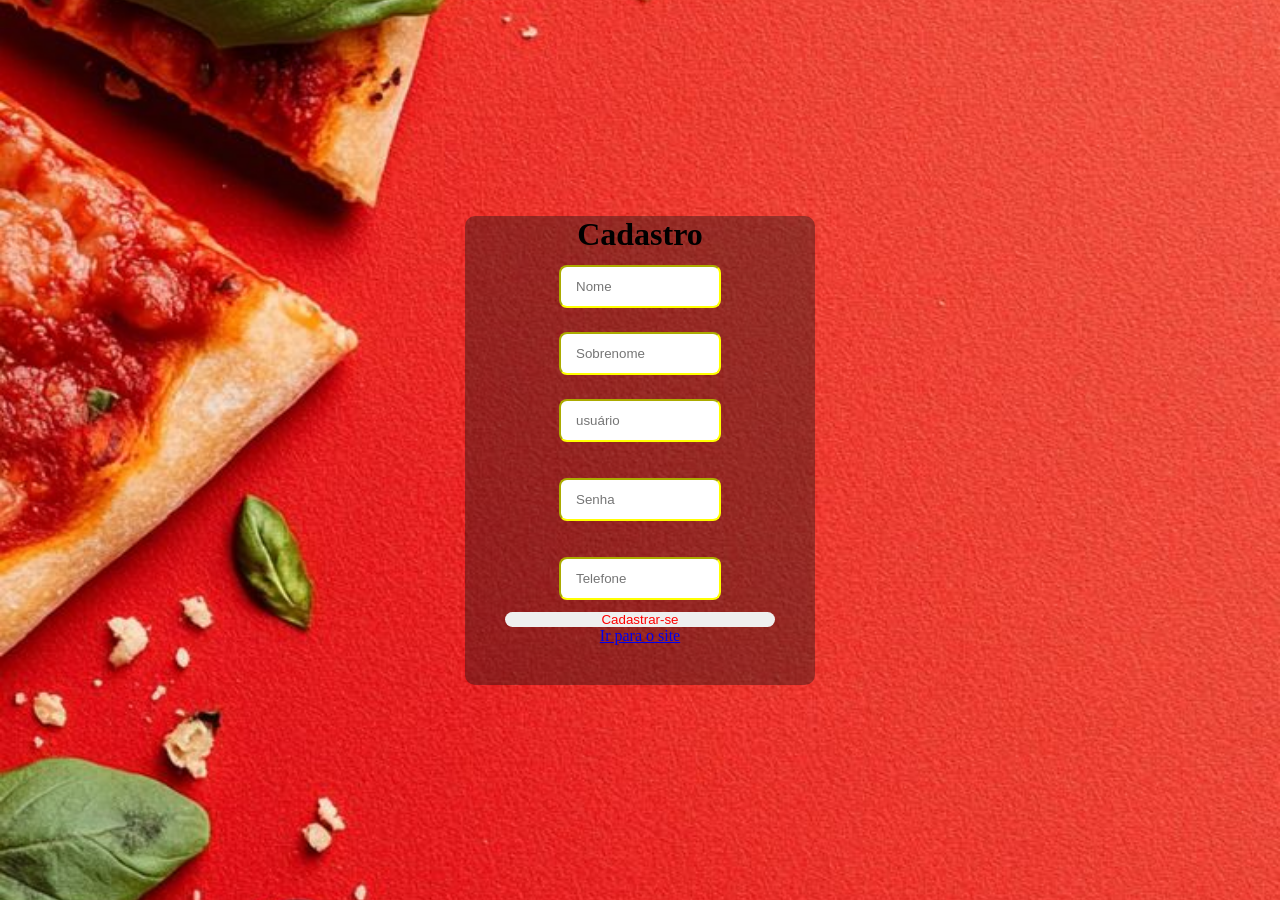
<file: index.html>
<!DOCTYPE html>
<html lang="pt-br">
    <head>
        <meta charset="UTF-8">
        <meta name="viewport" content="width=device-width, initial-scale=1.0">
        <title> Cadastro</title>
        <link rel="stylesheet" type="text/css" href="style.css">
        <link rel="icon" href="favicon.jpeg">
   </head>

    <body>
        <main class="cadastro">
            <form>
                <h1>Cadastro</h1>
                <input type="text" placeholder="Nome" required>
                <input type="text" placeholder="Sobrenome" required>
                <input type="email" placeholder="usuário" required>
                <div class="input-box">
                    <input type="password" placeholder="Senha" required>
                    <i class="fa-solid fa-eye-slash"></i>
                </div>
                
                <input type="tel" placeholder="Telefone" required>
                <button type="submit">Cadastrar-se</button>
                
               
            </form>

            <a href="site.html" target="blank">Ir para o site</a>
        </main>
    </body>
</head>
</file>
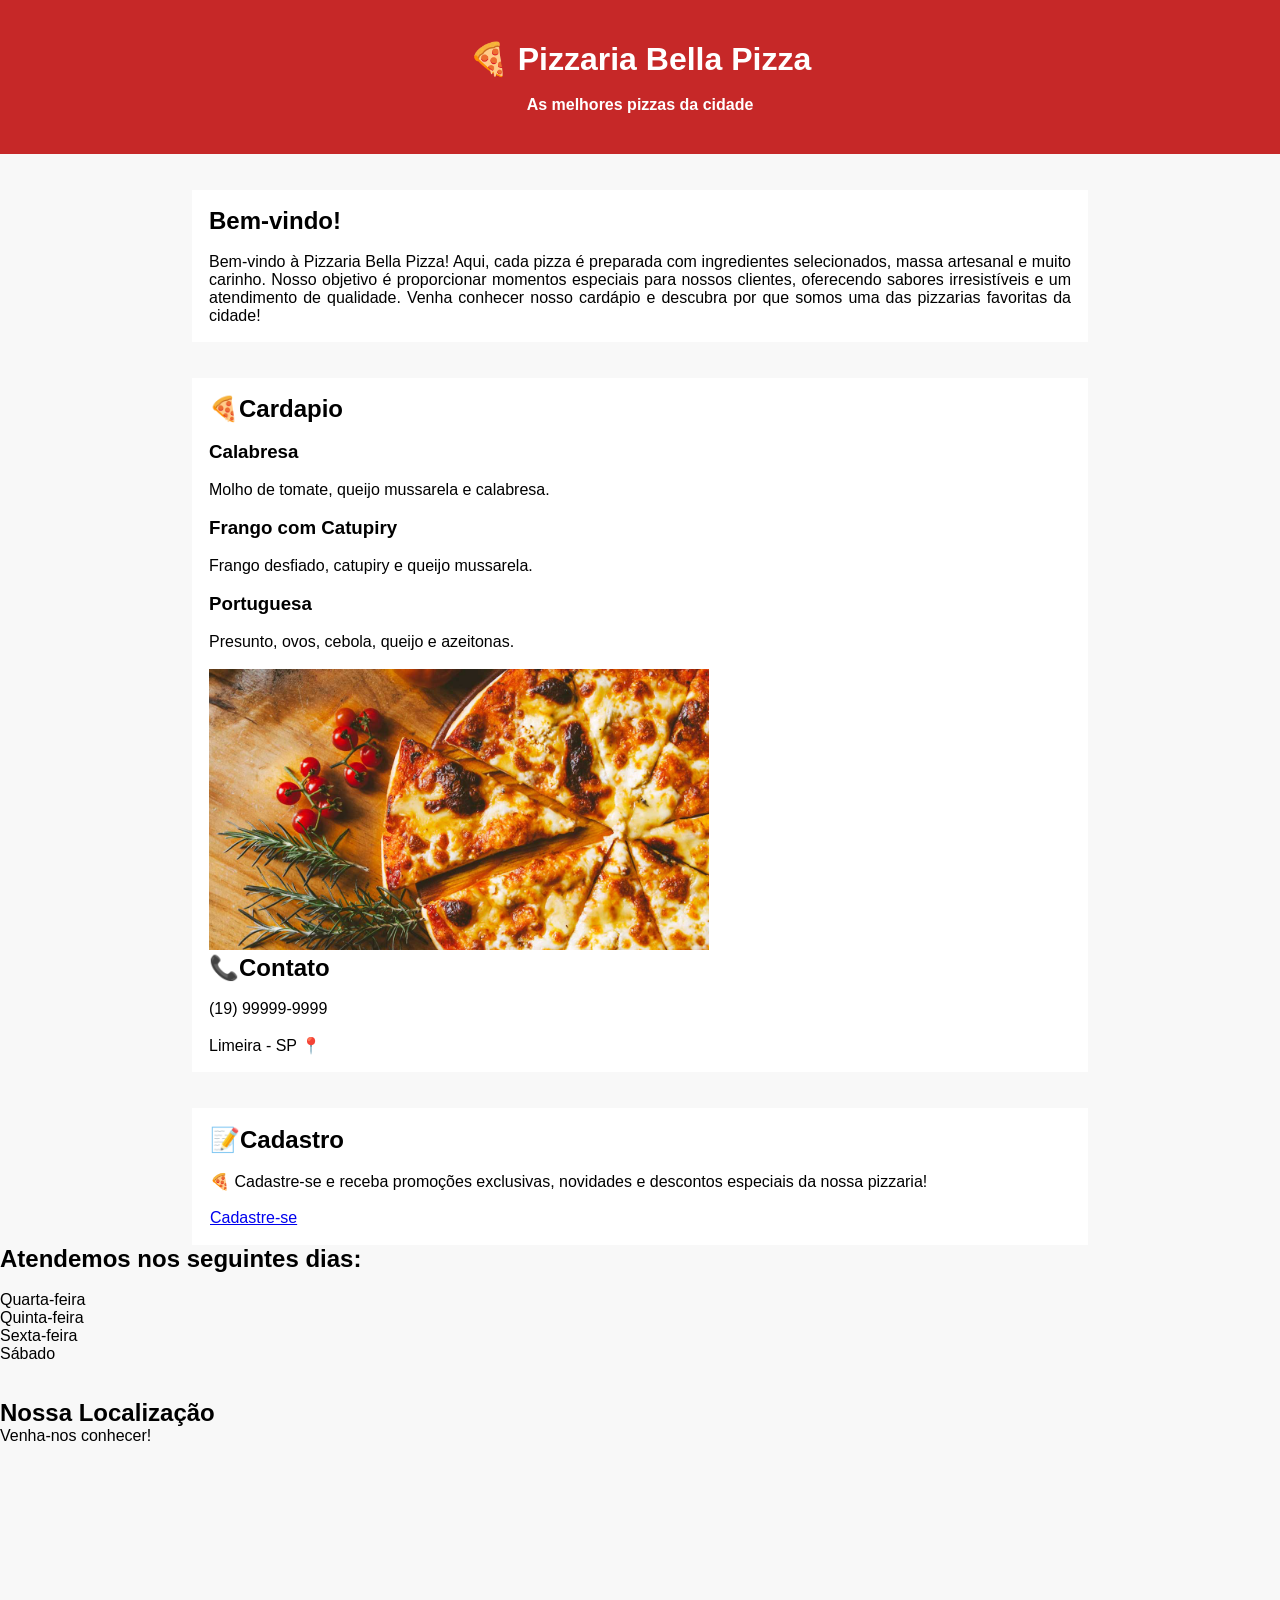
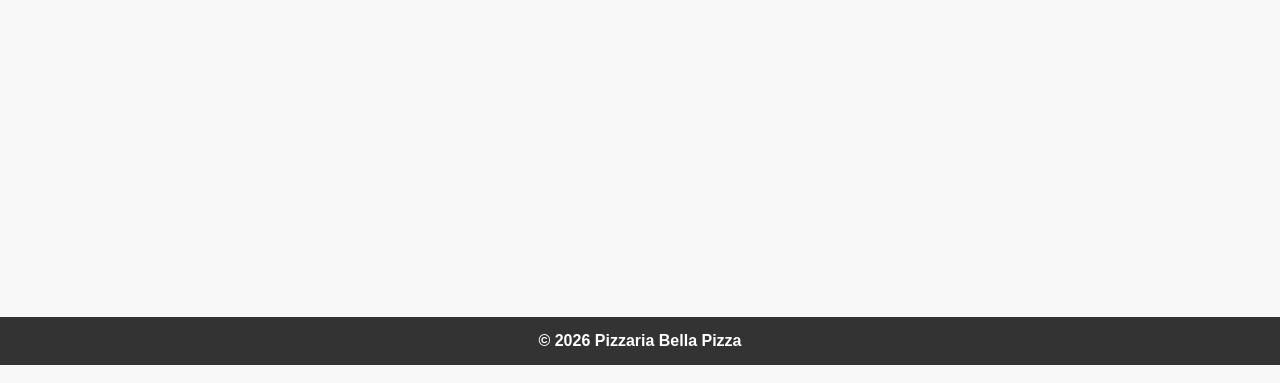
<file: site.html>
<!DOCTYPE html>
<html lang="en">
<head>
    <meta charset="UTF-8">
    <meta name="viewport" content="width=device-width, initial-scale=1.0">
    <title>Pizzaria Bella Pizza</title>
    <link rel="stylesheet" type="text/css" href="site.css">
    <link rel="icon" href="favicon.jpeg">
</head>
<body>

    <div class="cima">
        <h1>🍕 Pizzaria Bella Pizza</h1>
        <br>
        <h4>As melhores pizzas da cidade</h4>
    </div>

    <br><br>

    <div class="introducao">
        <h2>Bem-vindo!</h2>
        <br>
        Bem-vindo à Pizzaria Bella Pizza! Aqui, cada pizza é preparada com ingredientes selecionados, massa artesanal e muito carinho. Nosso objetivo é proporcionar momentos especiais para nossos clientes, oferecendo sabores irresistíveis e um atendimento de qualidade. Venha conhecer nosso cardápio e descubra por que somos uma das pizzarias favoritas da cidade!
    </div>

    <br><br>

    <div class="cardapio">
        <h2>🍕Cardapio</h2>
        <br>
        <h3>Calabresa</h3><br>
        Molho de tomate, queijo mussarela e calabresa.
        <br><br>
        <h3>Frango com Catupiry</h3><br>
        Frango desfiado, catupiry e queijo mussarela.
        <br><br>
        <h3>Portuguesa</h3><br>
        Presunto, ovos, cebola, queijo e azeitonas.

        <br><br>

        <img src="pizzaria.jpeg" title="Pizzaria Bella Pizza" width="500px >
    </div>

    

    <br><br>

    <div class="contato">
        <h2><b>📞Contato</b></h2>
        <br>
        (19) 99999-9999<br><br>
        Limeira - SP 📍
    </div>
    <br><br>

    <div class="cadastro">
        <h2>📝Cadastro</h2>
        <br>
        🍕 Cadastre-se e receba promoções exclusivas, novidades e descontos especiais da nossa pizzaria!<br><br>
        
        <a href="index.html" target="_blank">Cadastre-se</a>
    </div>

    <div class="Atendimento">
        <h2><b>Atendemos nos seguintes dias:</h2></b>
        <br>

        <ul>
            <li>Quarta-feira</li>
            <li>Quinta-feira</li>
            <li>Sexta-feira</li>
            <li>Sábado</li>
        </ul>

    </div>

    <br><br>

    <h2>Nossa Localização</h2>
    Venha-nos conhecer!

    <br>

     <iframe src="https://www.google.com/maps/embed?pb=!1m18!1m12!1m3!1d3685.2236051676973!2d-47.38847492546329!3d-22.53329502462822!2m3!1f0!2f0!3f0!3m2!1i1024!2i768!4f13.1!3m3!1m2!1s0x94c87e1938a5b14f%3A0xd05f52e7b2a94b3f!2sLimeira%20Shopping!5e0!3m2!1spt-BR!2sbr!4v1780589209457!5m2!1spt-BR!2sbr" width="600" height="450" style="border:0;" allowfullscreen="" loading="lazy" referrerpolicy="no-referrer-when-downgrade"></iframe>


    <br><br>
    <div class="fim">
        <h4>© 2026 Pizzaria Bella Pizza</h4>
    </div>

    <br>


    
</body>
</html>
</file>
<file: style.css>
* {
    margin: 0;
    padding: 0;
    box-sizing: border-box;
}

body {
    display: flex;
    justify-content: center;
    align-items: center;
    min-height: 100vh;
    background: url("img.jpg");
    background-size: cover;
    background-position: center;
    background-repeat: no-repeat;
}

.cadastro {
    background: rgba(20, 20, 20, 0.4);
    border-color: transparent;
    width: 350px;
    padding: 40px;
    border-radius: 10px;
    text-align: center;
}

.cadastro h1 {
    text-align: center;
    margin-top: -40px;
}

.cadastro input {
    width: 60%;
    padding: 12px 15px;
    margin: 12px 0;
    color: #333;
    outline: none;
    box-sizing: border-box;
    border-radius: 8px;
    border-color: yellow;
}

.cadastro button {
    border-radius: 20px;
    color: red;
    width: 100%;
    display: block;
    border: none;
}

.input-box {
    position: relative;
    width: 100%;
    margin: 12px 0;
}

.input-box i {
    position: relative;
    right: 15px;
    top: 50%;
    transform: translateY(-50%);
    color: #666;
    font-size: 16px;
}
</file>
<file: site.css>
* {
    margin: 0;
    padding: 0;
    box-sizing: border-box;
}

body {
    background-color: #f8f8f8;
    font-family: Arial, sans-serif;
}

.cima{
    background-color: #C62828;
    text-align: center;
    color: white;
    padding: 40px 0;
}

.introducao {
    text-align: justify;
    border: 2px solid white;
    background-color: #FFFFFF;
    padding: 15px;
    width: 70%;
    margin: 0 auto;
    max-width: 1000px;
}

.cardapio {
    border: 2px solid white;
    background-color: #FFFFFF;
    width: 70%;
    margin: 0 auto;
    max-width: 1000px;
    padding: 15px;
}

.contato {
    border: 3px solid white;
    background-color: white;
    width: 70%;
    margin: 0 auto;
    max-width: 1000px;
    padding: 15px;
}

.fim {
    text-align: center;
    background-color: #333333;
    color: white;
    padding: 15px;
}

.cadastro {
    border: 3px solid white;
    background-color: white;
    width: 70%;
    margin: 0 auto;
    max-width: 1000px;
    padding: 15px;
}
</file>
